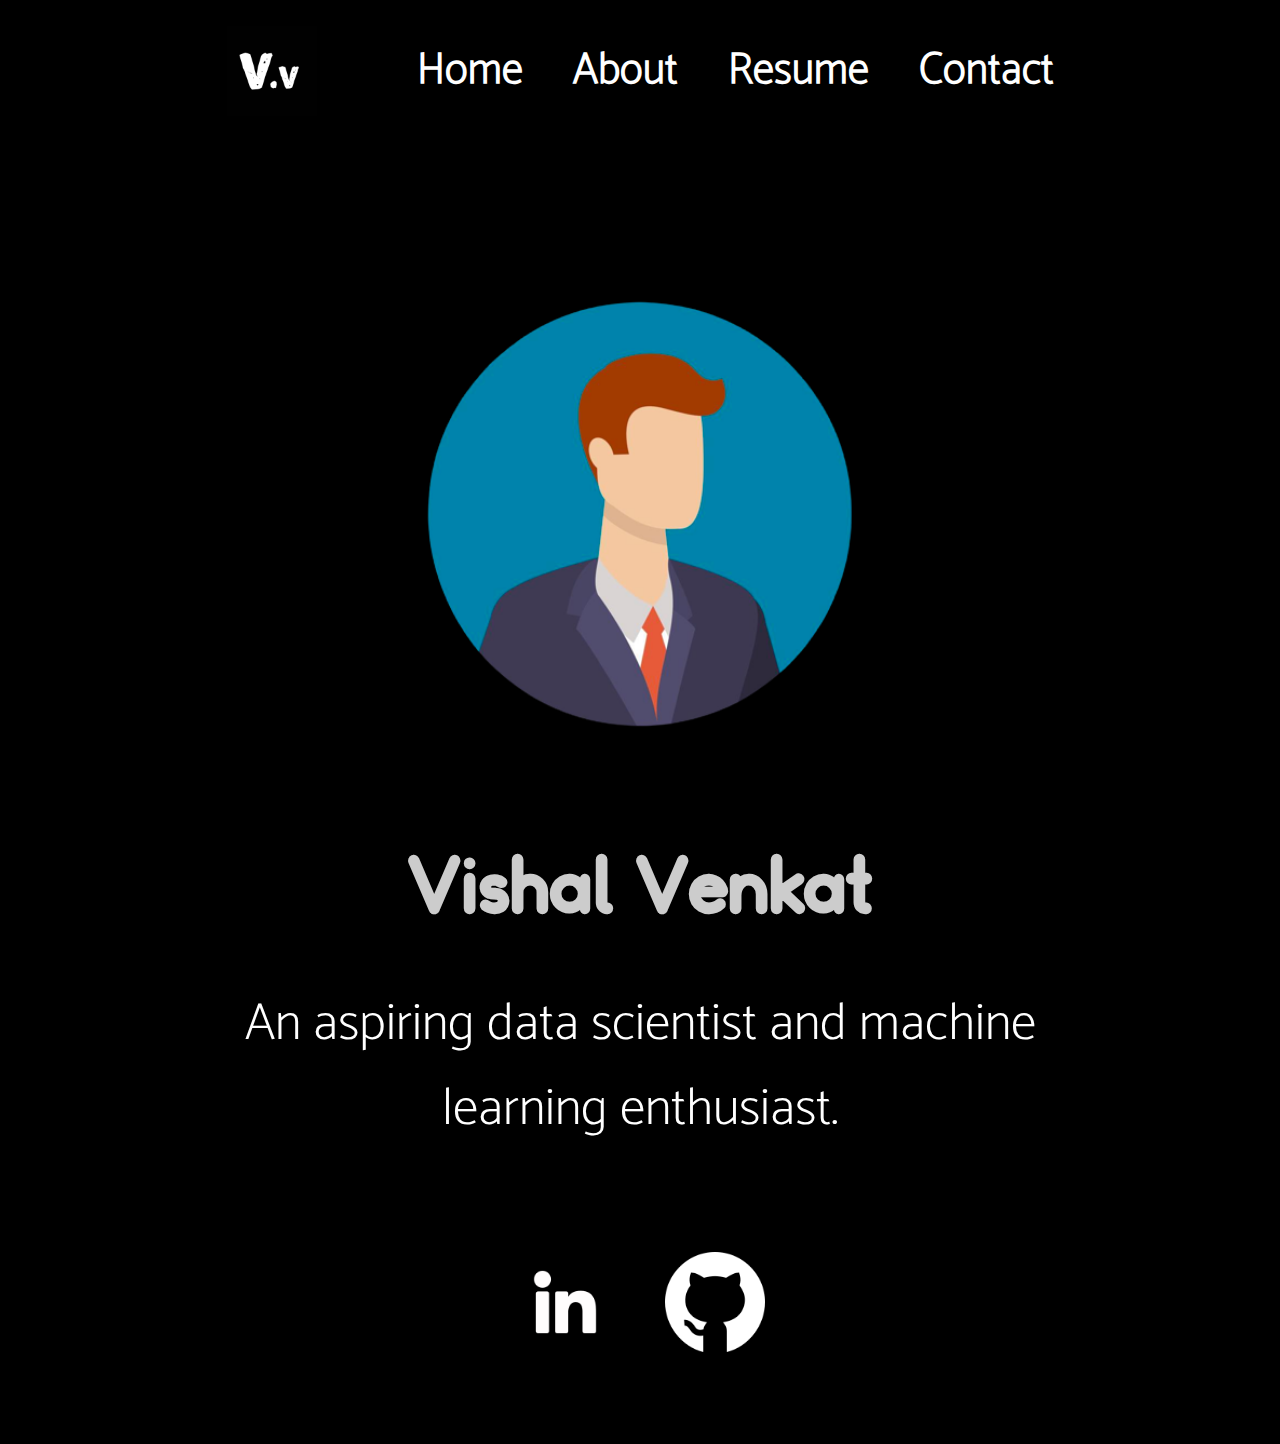
<file: index.html>
<!DOCTYPE html>
<head><title>Vishal Venkat</title>
    <link rel="stylesheet" href="css/style.css">

<meta charset="UTF-8">
</head>
<body>
    <!-- <div class="body">
        
        <div class="nav">
            <img src="images/logo.jpg" id="img">
            
            <h1 id="h1">ABOUT</h1>
            <h1>EXTRA</h1>
            <h1>CONTACT</h1>
      
        </div>
        <br><br><br><br>
        <button onclick="night_mode()" id="button" type="image"><img src="images/sun.png" id="sun"></button>
        
        

    </div>
    <script>
        function night_mode(){
           
           
          
            document.getElementsByClassName("body")[0].style.backgroundColor="white";
            document.getElementsByClassName("nav")[0].style.color="black";
            document.getElementById("img").src="images/logowhite.jpg";
           
            document.getElementById("sun").src="images/moon.png";

            if (document.getElementById("body").src="images/moon.jpg"){

            document.getElementsByClassName("body")[0].style.backgroundColor="black";
            document.getElementsByClassName("nav")[0].style.color="white";
            document.getElementById("img").src="images/logo.jpg";
            document.getElementById("sun").src="images/sun.png";


            }
            

            
            
        }
    </script> -->
    <div class="nav">
        <img src="images/logo.jpg">
        <a href="index.html" target="_blank"><h3>Home</h3></a>
        <a href="html/about.html" target="_blank"><h3>About</h3></a>
        <a href="images/resume1.pdf" target="_blank"><h3>Resume</h3></a>
        <a href="html/contact.html" target="_blank"><h3>Contact</h3></a>
    </div>
        <div class="card">
            <img src="images/pic.png">
            <br><br><br>
            <h2>Vishal Venkat</h2>
            <br><br><br>
            <p> An aspiring data scientist and machine learning enthusiast. </p>
            
        </div>

        
        <div class="logos">
            <img src="images/linkedin.png">
            <img src="images/github.png">
        </div>
    

    </body>
</html>
</file>
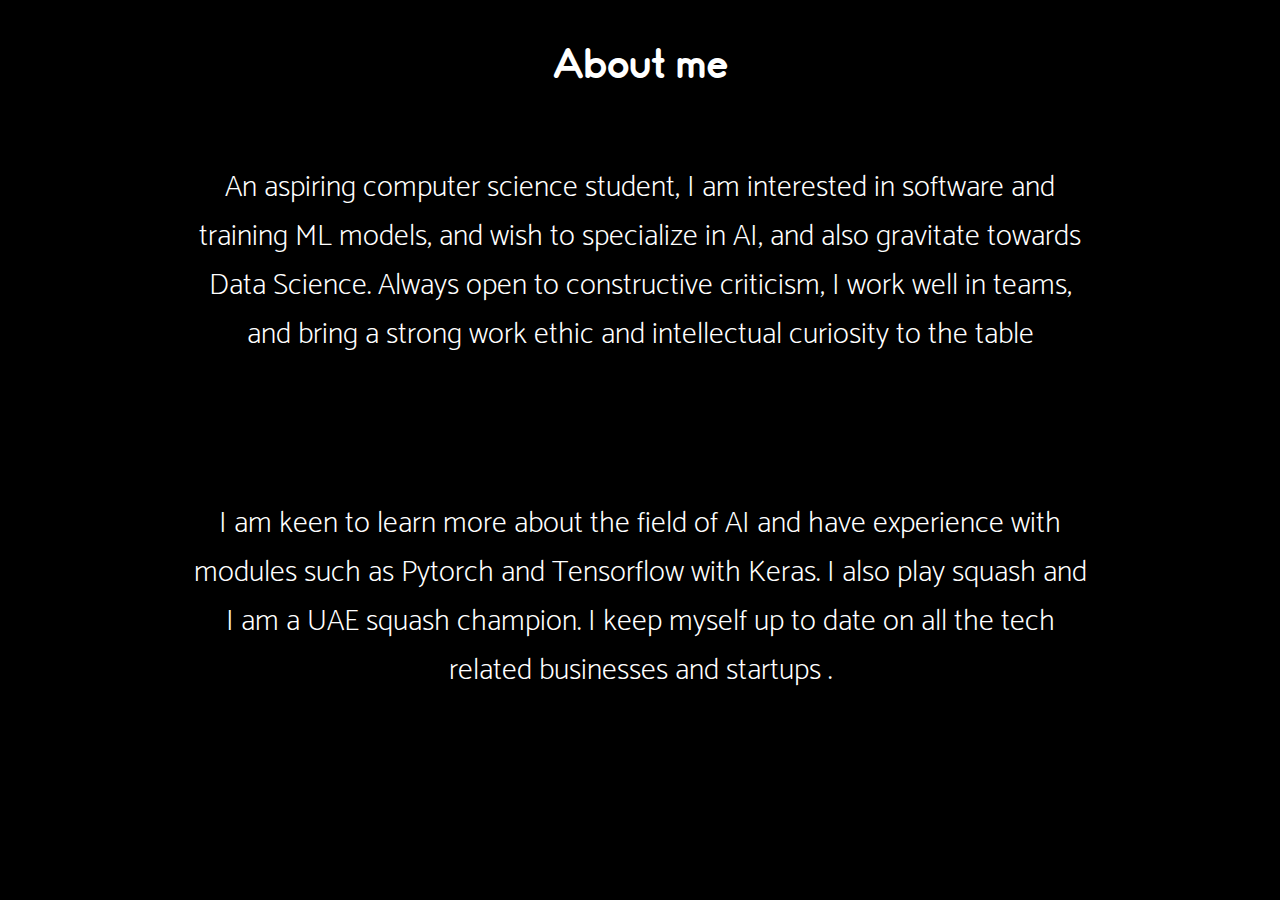
<file: html/about.html>
<!DOCTYPE html>
<html lang="en">
<head>
    <meta charset="UTF-8">
    <meta http-equiv="X-UA-Compatible" content="IE=edge">
    <meta name="viewport" content="width=device-width, initial-scale=1.0">
    <title>About me</title>
    <link rel="stylesheet" href="../css/about.css">
</head>
<body>
    <p id="p">About me</p>
    <div class="content">
        <p>
            An aspiring computer science student, I am interested in software and
training ML models, and wish to specialize in AI, and also gravitate
towards Data Science. Always open to constructive criticism, I work
well in teams, and bring a strong work ethic and intellectual curiosity to
the table
        </p>
        
    </div>
    <br>
<br>
<div class="content">
    <p>
        I am keen to learn more about the field of AI and have experience with modules such as 
        Pytorch and Tensorflow with Keras. I also play squash and I am a UAE squash champion.
        I keep myself up to date on all the tech related businesses and startups .
    </p>
</div>
<br><br>

    
</body>
</html>
</file>
<file: css/style.css>
*{
    margin:0;
    padding:0
}
html,body{
    height:100%;
    width: 100%;
    max-height: 90%;
    max-width:100%;
}
body{
    background-color:black;
}

@font-face {
    font-family: catamaran;
    src: url(../fonts/Catamaran.woff) format("woff");
}
@font-face {
    font-family: somatic;
    src: url("../fonts/Somatic-Rounded.woff");
}

/* .nav{
    display:flex;
    flex-direction: row;
    grid-gap: 50px;
    font-family: catamaran;
    color:white;
    top:6%;
    font-size: 11px;
    margin: auto;
    justify-content: center;
    align-items: center;
    align-content: center;
    position: relative;
} */

/* #img{
    margin-left:-1300px;
    position: absolute;
    height:100px;
    margin-top:-10px;
    
}
#h1{
    margin-left:1000px;
    
}
button{
    background:none;
    
    border:0;
}
button:hover{
    cursor: pointer;
    
}
#sun{
    height:40px;
} */
.nav{
    margin-top:2%;
    display: flex;
    flex-direction: row;
    grid-gap:50px;
    justify-content: center;
    align-items: center;
    align-content: center;
    margin-bottom: 7%;
   
}
.nav h3{
    color:white;
    font-family:catamaran;
    font-size:25px;
    
}
.nav h3:hover{
    opacity:0.6;
    cursor: pointer;

}

.nav img{
    height:90px;
    display: inline-flex;
    margin-right:50px;

}
.card{
    margin-bottom:8%;
    height:480px;
    width:800px;
    border:0px solid white;
    background-color: black;
    display:block;
    margin:0 auto;
}

.card img{
    height:220px;
    display:block;
    margin:0 auto;
}

.card p{
    font-size:30px;
    text-align: center;
    font-family:catamaran;
    color:white;
}
.card h2{
    color:white;
    font-size:35px;
    text-align: center;
    font-family:somatic;

    opacity:0.8;
}
.logos{
    display: flex;
    flex-direction: row;
    grid-gap:50px;
    justify-content: center;
    align-items: center;
    margin-top:50px;
    align-content: center;

}
.logos img{
    height:50px;
}
a{
    text-decoration: none;
}

@media only screen and (max-device-width:360px){
    .nav h3{
        font-size:43px;
      
    }
    .nav{
        margin-bottom:10%;
    }
    .card{
        height:1200px;
        width:900px;
        margin-bottom: 15%;
    }
    .card img{
        height:65%;
    }
    .card h2{
        font-size:75px;
    }
    .card p{
        font-size:52px;
    }
    .logos img{
        height:100px;
    }
}
@media only screen and (min-device-width:361px) and (max-device-width:600px){
    .nav h3{
        font-size:43px;
      
    }
    .nav{
        margin-bottom:10%;
    }
    .card{
        height:1200px;
        width:900px;
        margin-bottom: 5%;
    }
    .card img{
        height:45%;
    }
    .card h2{
        font-size:75px;
    }
    .card p{
        font-size:52px;
    }
    .logos{
        margin-top:-20%;
    }
    .logos img{
        height:100px;
    }


}
@media only screen and (min-device-width:601px) and (max-device-width:712px){
    .nav h3{
        font-size:43px;
      
    }
    .nav{
        margin-bottom:10%;
    }
    .card{
        height:1200px;
        width:900px;
        margin-bottom: 5%;
    }
    .card img{
        height:45%;
    }
    .card h2{
        font-size:75px;
    }
    .card p{
        font-size:52px;
    }
    .logos{
        margin-top:-20%;
    }
    .logos img{
        height:100px;
    }


}
@media only screen and (min-device-width:713px) and (max-device-width:800px){
    .nav h3{
        font-size:43px;
      
    }
    .nav{
        margin-bottom:10%;
    }
    .card{
        height:1200px;
        width:900px;
        margin-bottom: 5%;
    }
    .card img{
        height:45%;
    }
    .card h2{
        font-size:75px;
    }
    .card p{
        font-size:52px;
    }
    .logos{
        margin-top:-20%;
    }
    .logos img{
        height:100px;
    }


}
@media only screen and (min-device-width:361px) and (max-device-width:414px){
    .nav h3{
        font-size:43px;
      
    }
    .nav{
        margin-bottom:10%;
    }
    .card{
        height:1400px;
        width:900px;
        margin-bottom: 20%;
    }
    .card img{
        height:55%;
    }
    .card h2{
        font-size:95px;
    }
    .card p{
        font-size:58px;
    }
    .logos{
        margin-top:-20%;
    }
    .logos img{
        height:100px;
    }


}
@media only screen and (min-device-width:801px) and (max-device-width:820px){
    .nav h3{
        font-size:43px;
      
    }
    .nav{
        margin-bottom:10%;
    }
    .card{
        height:1200px;
        width:900px;
        margin-bottom: 5%;
    }
    .card img{
        height:45%;
    }
    .card h2{
        font-size:75px;
    }
    .card p{
        font-size:52px;
    }
    .logos{
        margin-top:-20%;
    }
    .logos img{
        height:100px;
    }


}

@media only screen and (min-device-width:821px) and (max-device-width:912px){
    .nav h3{
        font-size:43px;
      
    }
    .nav{
        margin-bottom:10%;
    }
    .card{
        height:1200px;
        width:900px;
        margin-bottom: 5%;
    }
    .card img{
        height:45%;
    }
    .card h2{
        font-size:75px;
    }
    .card p{
        font-size:52px;
    }
    .logos{
        margin-top:-20%;
    }
    .logos img{
        height:100px;
    }


}
@media only screen and (min-device-width:912px) and (max-device-width:1024px){
    .nav h3{
        font-size:43px;
      
    }
    .nav{
        margin-bottom:10%;
    }
    .card{
        height:1200px;
        width:900px;
        margin-bottom: 5%;
    }
    .card img{
        height:45%;
    }
    .card h2{
        font-size:75px;
    }
    .card p{
        font-size:52px;
    }
    .logos{
        margin-top:-20%;
    }
    .logos img{
        height:100px;
    }


}
@media only screen and (min-device-width:1025px) and (max-device-width:1280px){
    .nav h3{
        font-size:43px;
      
    }
    .nav{
        margin-bottom:10%;
    }
    .card{
        height:1200px;
        width:900px;
        margin-bottom: 5%;
    }
    .card img{
        height:45%;
    }
    .card h2{
        font-size:75px;
    }
    .card p{
        font-size:52px;
    }
    .logos{
        margin-top:-20%;
    }
    .logos img{
        height:100px;
    }
}
</file>
<file: css/about.css>
*{
    margin:0;
    padding:0
}
html,body{
    height:100%;
    width: 100%;
    max-height: 90%;
    max-width:100%;
}
body{
    background-color:black;
}

@font-face {
    font-family: catamaran;
    src: url(../fonts/Catamaran.woff) format("woff");
}
@font-face {
    font-family: somatic;
    src: url("../fonts/Somatic-Rounded.woff");
}
#p{
    font-family: somatic;
    font-size:40px;
    text-align: center;
    color:white;
    margin-top:3%;
    margin-bottom:6%;
}
.content{
    display: block;
    margin: 0 auto;
    height:300px;
    width:70%;
    

}
.content p{
    font-family: catamaran;
    text-align: center;
    font-size:30px;
    color:white;
}

@media only screen and (max-device-width:360px){
    .content{
        width:80%;
        
    }
    .content p{
        font-size: 20px;
    }
    #p{
        margin-bottom:6%;
    }

}
@media only screen and (max-device-width:600px){
    .content{
        width:80%;
        
    }
    .content p{
        font-size: 20px;
    }
    #p{
        margin-bottom:6%;
    }

}

@media only screen and (max-device-width:320px){
    .content{
        width:80%;
        margin-top:20px;
        
    }
    .content p{
        font-size: 20px;
    }
    #p{
        margin-bottom:6%;
    }

}

@media only screen and (max-device-width:712px){
    .content{
        width:80%;
        margin-top:20px;
        
    }
    .content p{
        font-size: 20px;
    }
    #p{
        margin-bottom:6%;
    }

}

@media only screen and (max-device-width:800px){
    .content{
        width:80%;
        margin-top:20px;
        
    }
    .content p{
        font-size: 20px;
    }
    #p{
        margin-bottom:6%;
    }

}
@media only screen and (max-device-width:240px){
    .content{
        width:80%;
        margin-top:40px;
        
    }
    .content p{
        font-size: 13px;
    }
    #p{
        margin-bottom:6%;
    }

}
@media only screen and (max-device-width:820px){
    .content{
        width:80%;
        margin-top:20px;
        
    }
    .content p{
        font-size: 20px;
    }
    #p{
        margin-bottom:6%;
    }

}
@media only screen and (max-device-width:280px){
    .content{
        width:80%;
        margin-top:20px;
        
    }
    .content p{
        font-size: 16px;
    }
    #p{
        margin-bottom:6%;
    }

}
</file>
